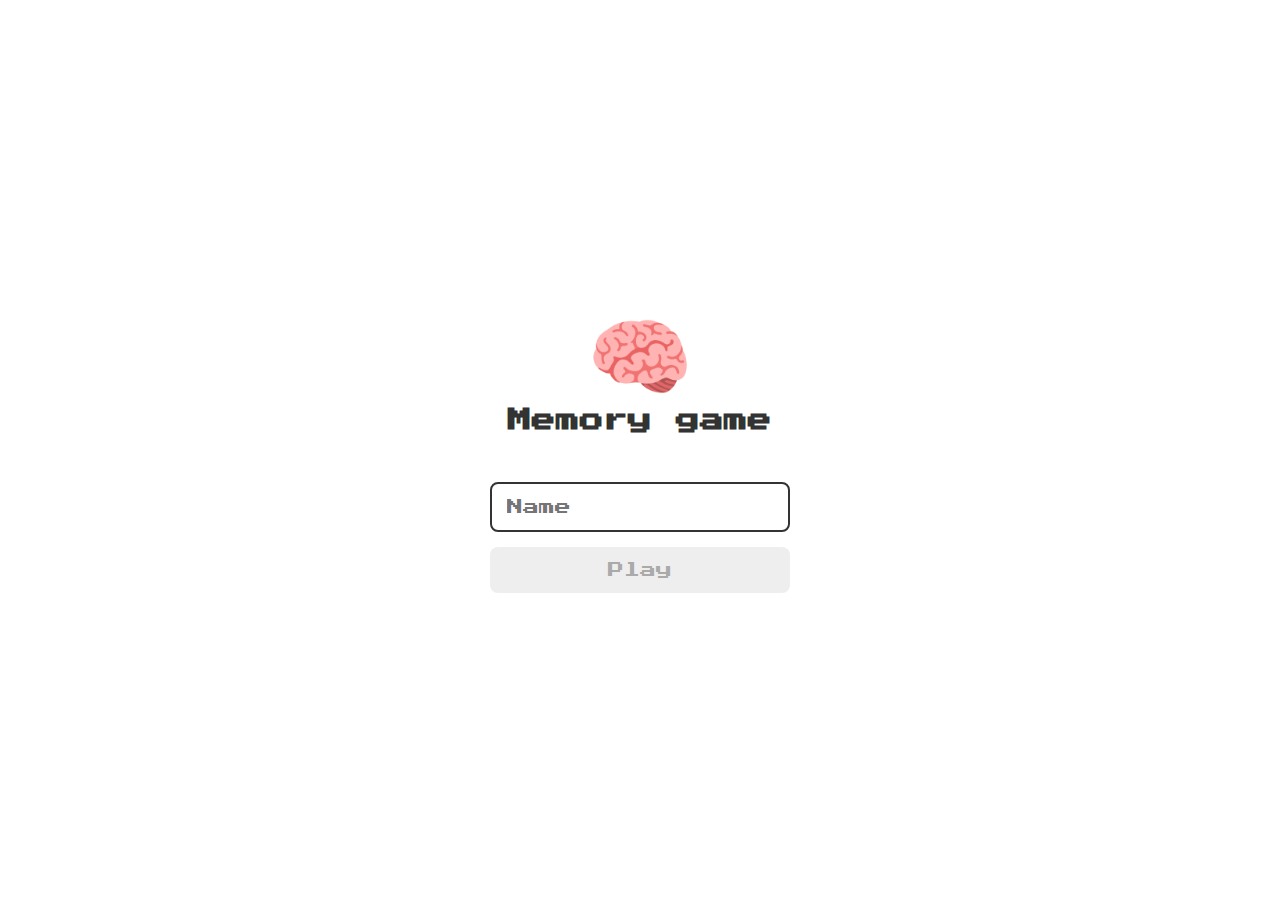
<file: index.html>
<!DOCTYPE html>
<html lang="en">
<head>
    <meta charset="UTF-8">
    <meta name="viewport" content="width=device-width, initial-scale=1.0">

    <link rel="stylesheet" href="./css/reset.css">
    <link rel="stylesheet" href="./css/login.css">

    <script defer src="./js/login.js"></script>  <!--defer vai adiar o carregamento do script-->

    <title>Memory game</title>
</head>
<body>
    <form class="login-form">

        <div class="login__header">
            <img src="./images/brain.png" alt="brain icon">
            <h1>Memory game</h1>
        </div>

        <input type="text" placeholder="Name" class="login__input">
        <button type="submit" class="login__button" disabled>Play</button>

    </form>
</body>
</html>
</file>
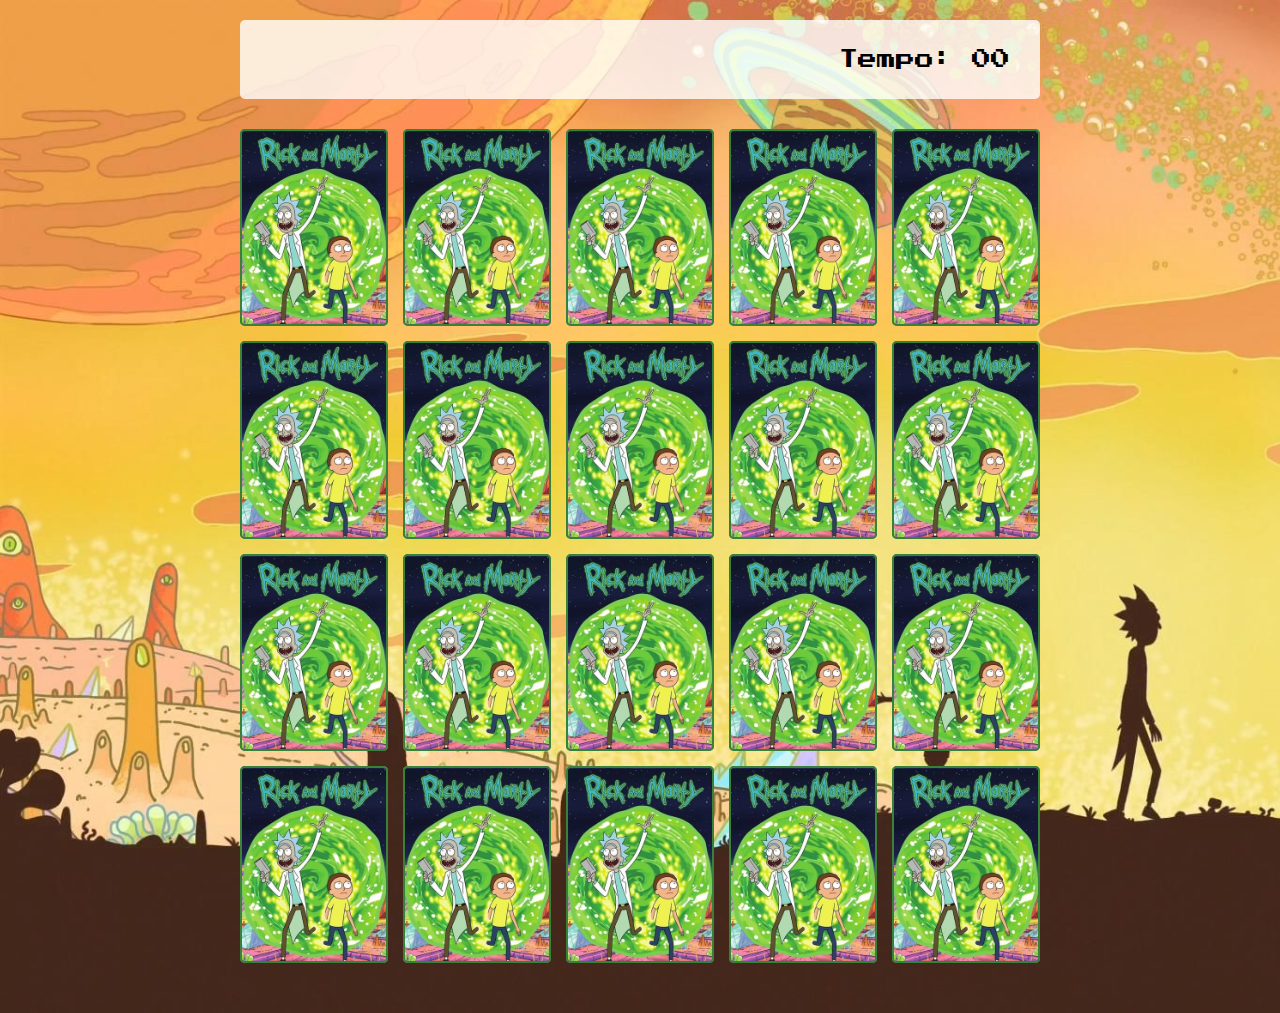
<file: pages/game.html>
<!DOCTYPE html>
<html lang="en">
<head>
    <meta charset="UTF-8">
    <meta name="viewport" content="width=device-width, initial-scale=1.0">

    <link rel="stylesheet" href="../css/reset.css">
    <link rel="stylesheet" href="../css/game.css">

    <script defer src="../js/game.js"></script>

    <title>Memory game | Login</title>
</head>
<body>
<main>
    <header>
        <span class="player">Carlos</span>
        <span>Tempo: <span class="timer">00</span></span>
    </header>
    <div class="grid"></div>
</main>
</body>
</html>
</file>
<file: css/login.css>
.login-form{
    align-items: center;
    display: flex;
    flex-direction: column;
    height: 100vh;
    justify-content: center;
}

.login__header{
    align-items: center;
    display: flex;
    flex-direction: column;
    justify-content: center;
    margin-bottom: 50px;
}

.login__header img{
    width: 100px;
}

.login__header h1{
    color: #333;
    font-size: 1.5em;
}

.login__input {
    border: 2px solid #333;
    border-radius: 8px;
    color: #333;
    font-size: 1em;
    margin-bottom: 15px;
    outline: none;
    padding: 15px;
    max-width: 300px;
    width: 100%;
}

.login__button{
    background-color: #ee665c;
    padding: 15px;
    border-radius: 8px;
    color: white;
    cursor: pointer;
    font-size: 1em;
    max-width: 300px;
    width: 100%;
}

.login__button:disabled{
    background-color: #eee;
    color: #aaa;
    cursor: auto;
}
</file>
<file: css/game.css>
main{
    display: flex;
    flex-direction: column;
    width: 100%;
    background-image: url('../images/bg.jpg');
    background-size: cover;
    min-height: 100vh;
    align-items: center;
    justify-content: center;
    padding: 20px 20px 50px;
}

header{
    display: flex;
    align-items: center;
    justify-content: space-between;
    background-color: rgba(255, 255, 255, 0.8);
    font-size: 1.2em;
    width: 100%;
    max-width: 800px;
    padding: 30px;
    margin: 0 0 30px;
    border-radius: 5px;
}


.grid{
    display: grid;
    grid-template-columns: repeat(5, 1fr);
    gap: 15px;
    width: 100%;
    max-width: 800px;
    margin: 0px auto;
}

.card{
   width: 100%;
   aspect-ratio: 3/4;
   border-radius: 5px;
   position: relative;
   transition: all 400ms ease;
   transform-style: preserve-3d;
   background-color: #ccc;
}

.face{
    width: 100%;
    height: 100%;
    position: absolute;
    background-size: cover;
    background-position: center;
    border: 2px solid #39813a;
    border-radius: 5px;
    transition: all 400ms ease;
}

.front{
    transform: rotateY(180deg);
}

.back{
    background-image: url('../images/back.png');
    backface-visibility: hidden;
}

.reveal-card {
    transform: rotateY(180deg);
}

.disabled-card {
    filter: saturate(0);
    opacity: 0.5;
}
</file>
